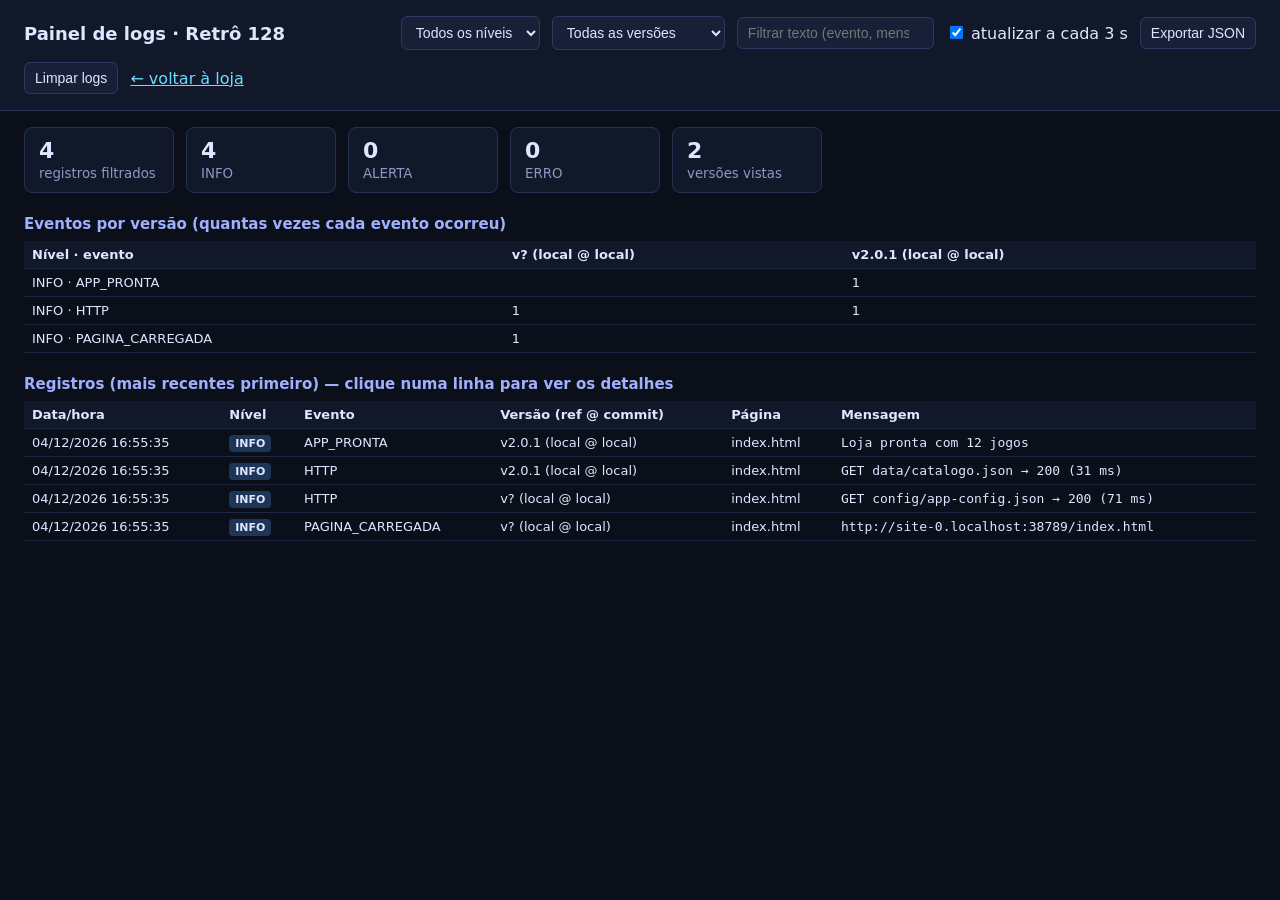
<file: logs.html>
<!doctype html>
<html lang="pt-BR">
<head>
  <meta charset="utf-8">
  <meta name="viewport" content="width=device-width, initial-scale=1">
  <title>Painel de logs — Retrô 128</title>
  <link rel="icon" href="img/favicon.svg" type="image/svg+xml">
  <style>
    body { margin: 0; font-family: system-ui, Segoe UI, Arial, sans-serif; background: #0b0f1a; color: #dfe6ff; }
    header { padding: 16px 24px; background: #111829; border-bottom: 1px solid #263252; display: flex; flex-wrap: wrap; gap: 12px; align-items: center; }
    h1 { font-size: 18px; margin: 0 auto 0 0; }
    select, input, button { background: #182038; color: #dfe6ff; border: 1px solid #2c3a63; border-radius: 6px; padding: 7px 10px; font-size: 14px; }
    button { cursor: pointer; } button:hover { border-color: #5b7cff; }
    main { padding: 16px 24px; }
    .resumo { display: flex; flex-wrap: wrap; gap: 12px; margin-bottom: 16px; }
    .caixa { background: #111829; border: 1px solid #263252; border-radius: 8px; padding: 10px 14px; min-width: 120px; }
    .caixa b { display: block; font-size: 22px; }
    .caixa small { color: #8c98c4; }
    h2 { font-size: 15px; margin: 22px 0 8px; color: #9fb0ff; }
    table { width: 100%; border-collapse: collapse; font-size: 13px; }
    th, td { text-align: left; padding: 6px 8px; border-bottom: 1px solid #1d2742; vertical-align: top; }
    th { background: #111829; position: sticky; top: 0; }
    td.msg { font-family: ui-monospace, Consolas, monospace; word-break: break-word; }
    tr.det td { background: #0e1424; }
    pre { margin: 0; white-space: pre-wrap; font-size: 12px; color: #b8c4ee; }
    .nivel { font-weight: 700; padding: 2px 6px; border-radius: 4px; font-size: 11px; }
    .INFO { background: #1d3557; } .ALERTA { background: #8a6d00; } .ERRO { background: #9b1d2e; }
    .rep { color: #ffcc00; font-weight: 700; }
    .vazio { color: #8c98c4; padding: 20px 0; }
    a { color: #6fdcff; }
  </style>
</head>
<body>
  <header>
    <h1>Painel de logs · Retrô 128</h1>
    <select id="f-nivel"><option value="">Todos os níveis</option><option>INFO</option><option>ALERTA</option><option>ERRO</option></select>
    <select id="f-versao"><option value="">Todas as versões</option></select>
    <input id="f-texto" type="search" placeholder="Filtrar texto (evento, mensagem...)">
    <label><input id="auto" type="checkbox" checked> atualizar a cada 3 s</label>
    <button id="exportar">Exportar JSON</button>
    <button id="limpar">Limpar logs</button>
    <a href="index.html">← voltar à loja</a>
  </header>
  <main>
    <div class="resumo" id="resumo"></div>
    <h2>Eventos por versão (quantas vezes cada evento ocorreu)</h2>
    <div id="matriz"></div>
    <h2>Registros (mais recentes primeiro) — clique numa linha para ver os detalhes</h2>
    <div id="tabela"></div>
  </main>
<script>
  var BASE = location.pathname.replace(/[^/]*$/, '');
  var CHAVE = 'retro128.logs:' + BASE;
  var abertos = {};

  function ler() { try { return JSON.parse(localStorage.getItem(CHAVE) || '[]'); } catch (e) { return []; } }
  function esc(s) { return String(s == null ? '' : s).replace(/[&<>"]/g, function (c) { return { '&': '&amp;', '<': '&lt;', '>': '&gt;', '"': '&quot;' }[c]; }); }
  function hora(iso) { var d = new Date(iso); return d.toLocaleDateString('pt-BR') + ' ' + d.toLocaleTimeString('pt-BR'); }
  function rotuloVersao(r) { return 'v' + r.versaoApp + ' (' + r.ref + ' @ ' + r.commit + ')'; }

  function desenhar() {
    var todos = ler();
    var fn = document.getElementById('f-nivel').value;
    var fv = document.getElementById('f-versao').value;
    var ft = document.getElementById('f-texto').value.toLowerCase();

    var versoes = [];
    todos.forEach(function (r) { var v = rotuloVersao(r); if (versoes.indexOf(v) < 0) versoes.push(v); });
    var sel = document.getElementById('f-versao');
    if (sel.options.length - 1 !== versoes.length) {
      sel.innerHTML = '<option value="">Todas as versões</option>' + versoes.map(function (v) { return '<option' + (v === fv ? ' selected' : '') + '>' + esc(v) + '</option>'; }).join('');
    }

    var lista = todos.filter(function (r) {
      return (!fn || r.nivel === fn) && (!fv || rotuloVersao(r) === fv) &&
        (!ft || (r.evento + ' ' + r.mensagem + ' ' + JSON.stringify(r.dados)).toLowerCase().indexOf(ft) >= 0);
    });

    var cont = { INFO: 0, ALERTA: 0, ERRO: 0 };
    lista.forEach(function (r) { cont[r.nivel] += r.repeticoes || 1; });
    document.getElementById('resumo').innerHTML =
      '<div class="caixa"><b>' + lista.length + '</b><small>registros filtrados</small></div>' +
      '<div class="caixa"><b>' + cont.INFO + '</b><small>INFO</small></div>' +
      '<div class="caixa"><b>' + cont.ALERTA + '</b><small>ALERTA</small></div>' +
      '<div class="caixa"><b>' + cont.ERRO + '</b><small>ERRO</small></div>' +
      '<div class="caixa"><b>' + versoes.length + '</b><small>versões vistas</small></div>';

    var eventos = {};
    lista.forEach(function (r) {
      var k = r.nivel + ' · ' + r.evento;
      eventos[k] = eventos[k] || {};
      var v = rotuloVersao(r);
      eventos[k][v] = (eventos[k][v] || 0) + (r.repeticoes || 1);
    });
    var cols = versoes.filter(function (v) { return !fv || v === fv; });
    var chaves = Object.keys(eventos).sort();
    document.getElementById('matriz').innerHTML = chaves.length ?
      '<table><tr><th>Nível · evento</th>' + cols.map(function (v) { return '<th>' + esc(v) + '</th>'; }).join('') + '</tr>' +
      chaves.map(function (k) {
        return '<tr><td>' + esc(k) + '</td>' + cols.map(function (v) { return '<td>' + (eventos[k][v] || '') + '</td>'; }).join('') + '</tr>';
      }).join('') + '</table>' : '<p class="vazio">Sem registros.</p>';

    var linhas = lista.slice().reverse().slice(0, 300).map(function (r) {
      var id = r.ts + r.evento + r.sessao;
      var h = '<tr data-id="' + esc(id) + '" style="cursor:pointer"><td>' + hora(r.ts) + '</td><td><span class="nivel ' + r.nivel + '">' + r.nivel + '</span></td>' +
        '<td>' + esc(r.evento) + (r.repeticoes > 1 ? ' <span class="rep">×' + r.repeticoes + '</span>' : '') + '</td>' +
        '<td>' + esc(rotuloVersao(r)) + '</td><td>' + esc(r.pagina) + '</td><td class="msg">' + esc(r.mensagem) + '</td></tr>';
      if (abertos[id]) h += '<tr class="det"><td colspan="6"><pre>' + esc(JSON.stringify(r, null, 2)) + '</pre></td></tr>';
      return h;
    }).join('');
    document.getElementById('tabela').innerHTML = linhas ?
      '<table><tr><th>Data/hora</th><th>Nível</th><th>Evento</th><th>Versão (ref @ commit)</th><th>Página</th><th>Mensagem</th></tr>' + linhas + '</table>' :
      '<p class="vazio">Nenhum registro. Abra a loja (index.html) neste mesmo navegador para gerar logs.</p>';
  }

  document.getElementById('tabela').addEventListener('click', function (ev) {
    var tr = ev.target.closest('tr[data-id]'); if (!tr) return;
    abertos[tr.dataset.id] = !abertos[tr.dataset.id]; desenhar();
  });
  ['f-nivel', 'f-versao', 'f-texto'].forEach(function (id) { document.getElementById(id).addEventListener('input', desenhar); });
  document.getElementById('exportar').onclick = function () {
    var blob = new Blob([JSON.stringify(ler(), null, 2)], { type: 'application/json' });
    var a = document.createElement('a'); a.href = URL.createObjectURL(blob);
    a.download = 'logs-retro128-' + new Date().toISOString().slice(0, 19).replace(/:/g, '-') + '.json'; a.click();
  };
  document.getElementById('limpar').onclick = function () {
    if (confirm('Apagar todos os logs deste navegador? Exporte antes se precisar deles.')) { localStorage.removeItem(CHAVE); desenhar(); }
  };
  setInterval(function () { if (document.getElementById('auto').checked) desenhar(); }, 3000);
  desenhar();
</script>
</body>
</html>
</file>
